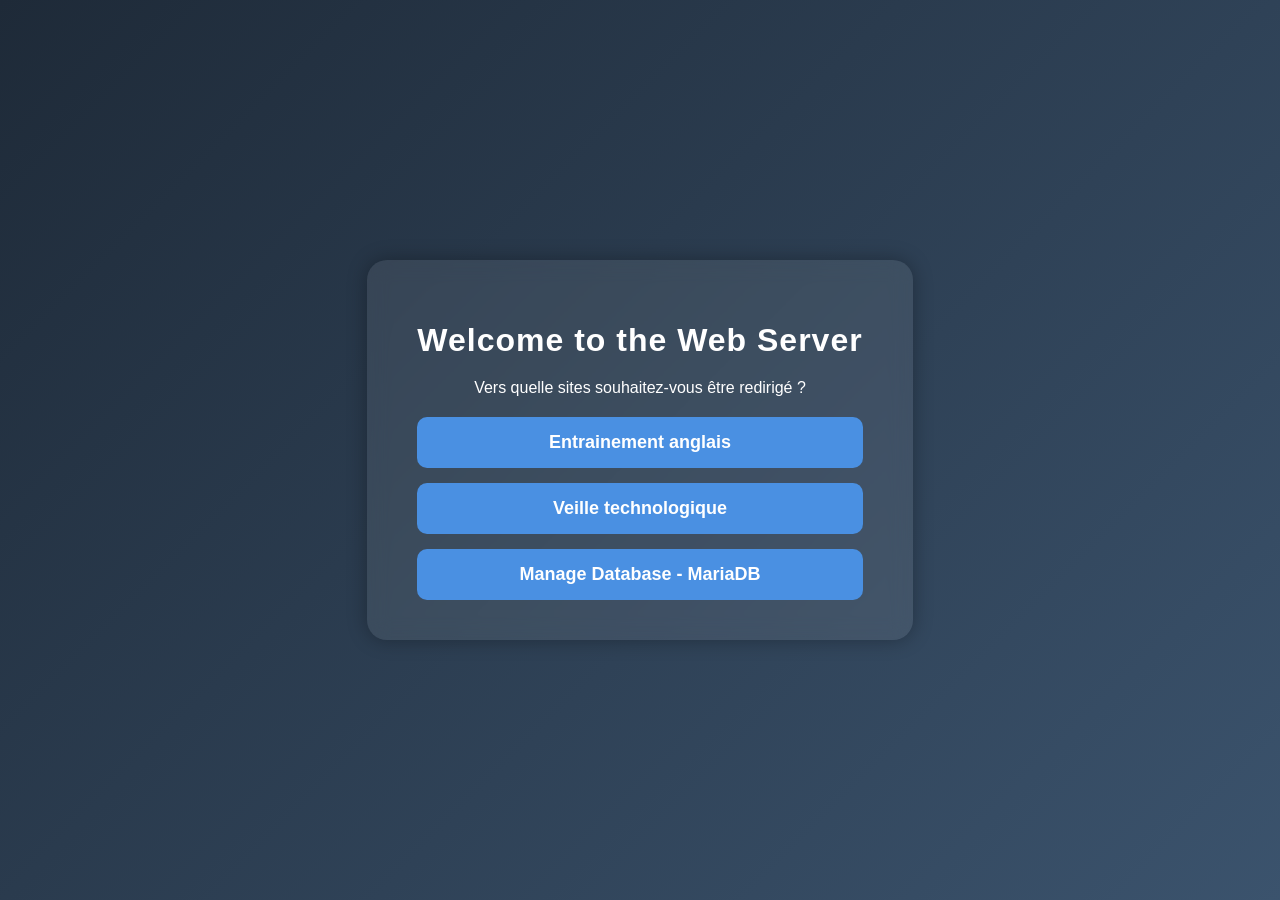
<file: index.html>
<!DOCTYPE html>
<html lang="fr">
    <head>
        <meta charset="UTF-8">
        <meta name="viewport" content="width=device-width, initial-scale=1.0">
        <link rel="stylesheet" href="styles.css">
        <title>Serveur Web</title>
    </head>
    <body>
        <div class="container">
            <h1>Welcome to the Web Server</h1>
            <p>Vers quelle sites souhaitez-vous être redirigé ?</p>
            <div class="links">
                <a href="#">Entrainement anglais</a>
                <a href="/Veille-IT/index.html">Veille technologique</a>
                <a href="#">Manage Database - MariaDB</a>
            </div>
        </div>
    </body>
</html>
</file>
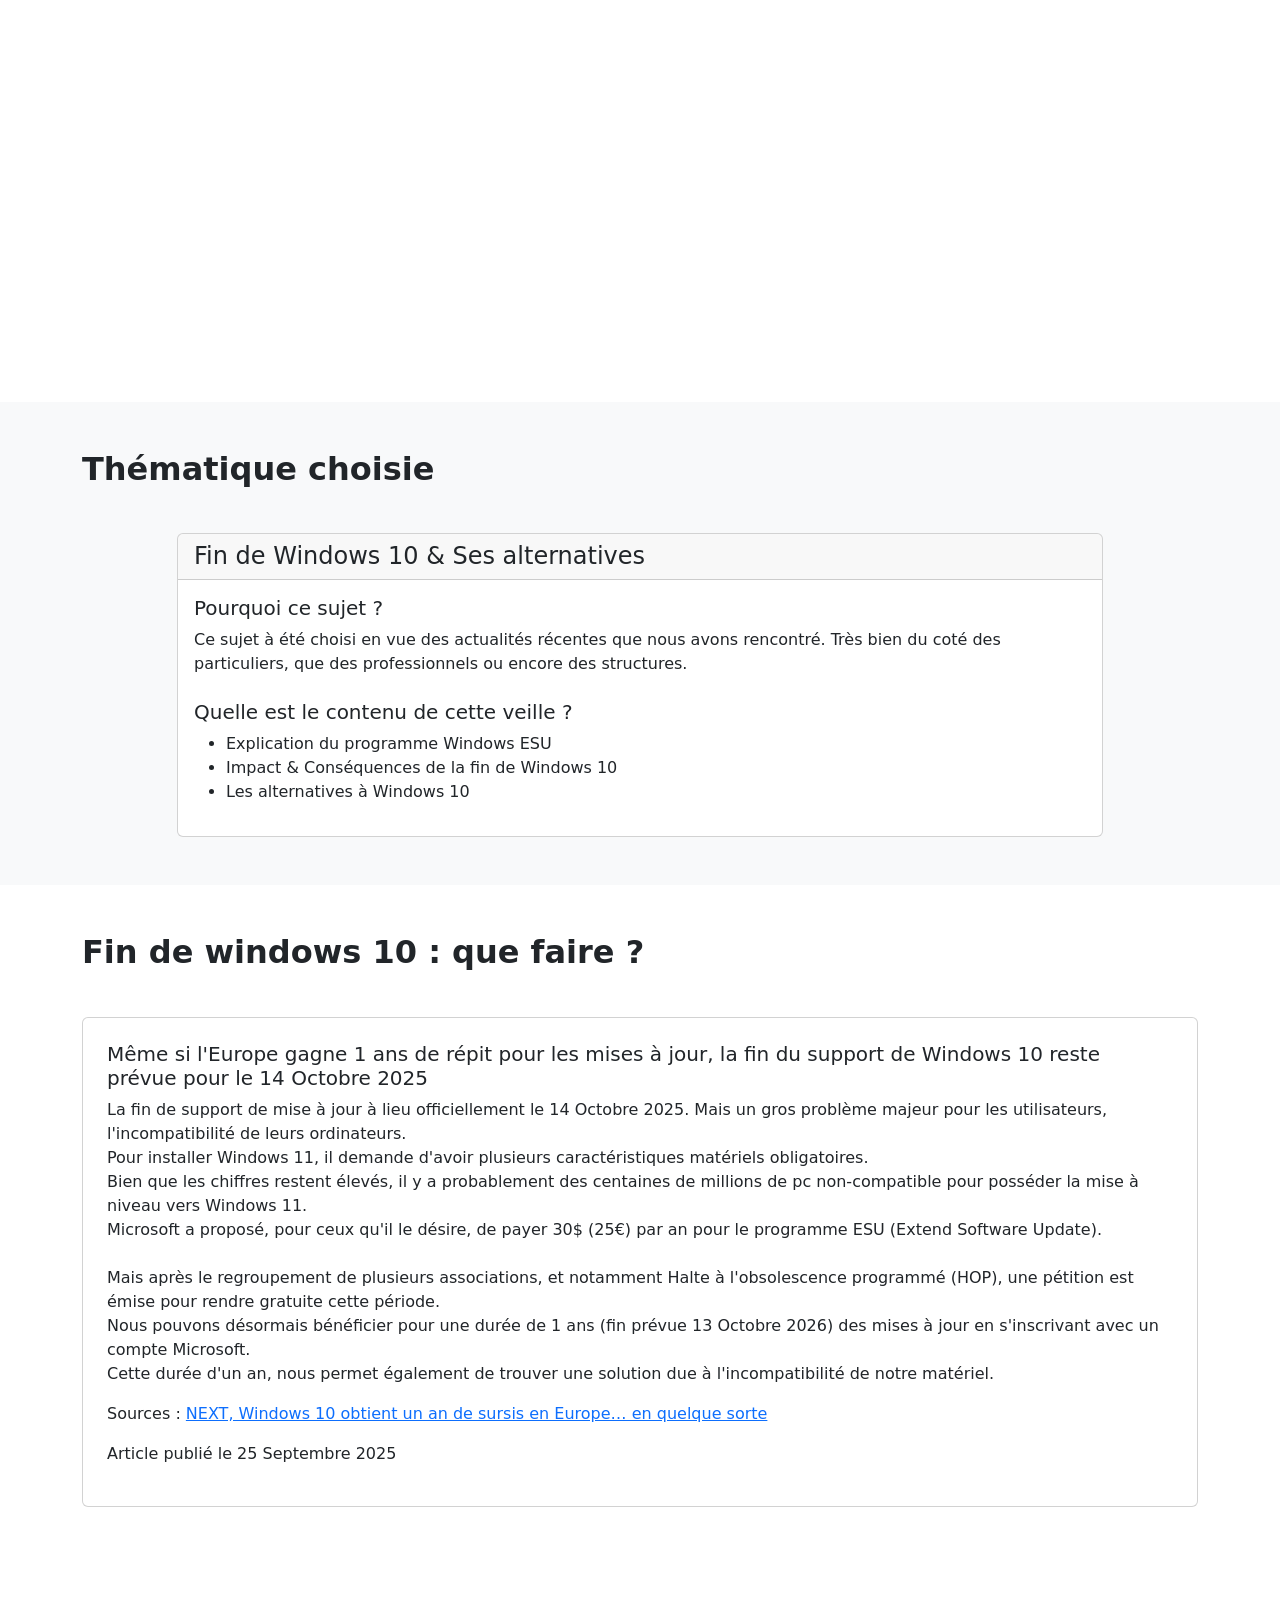
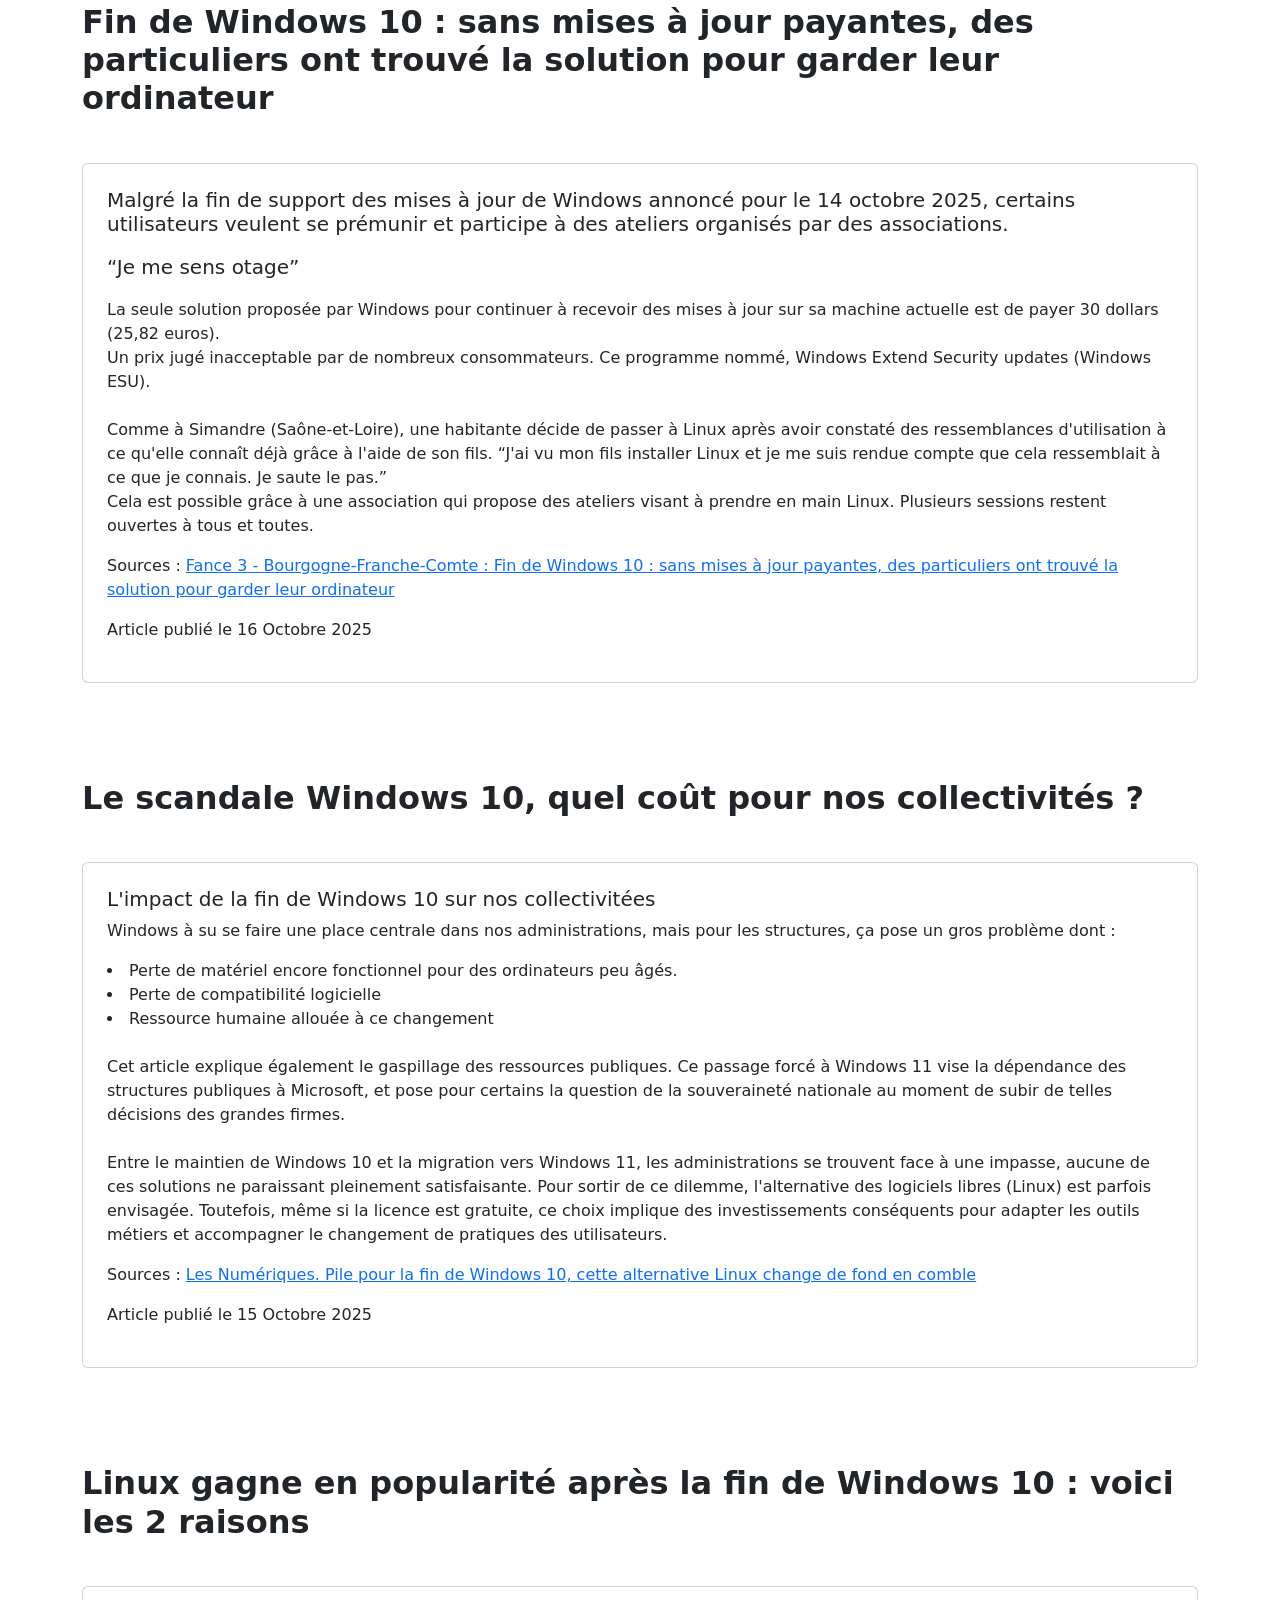
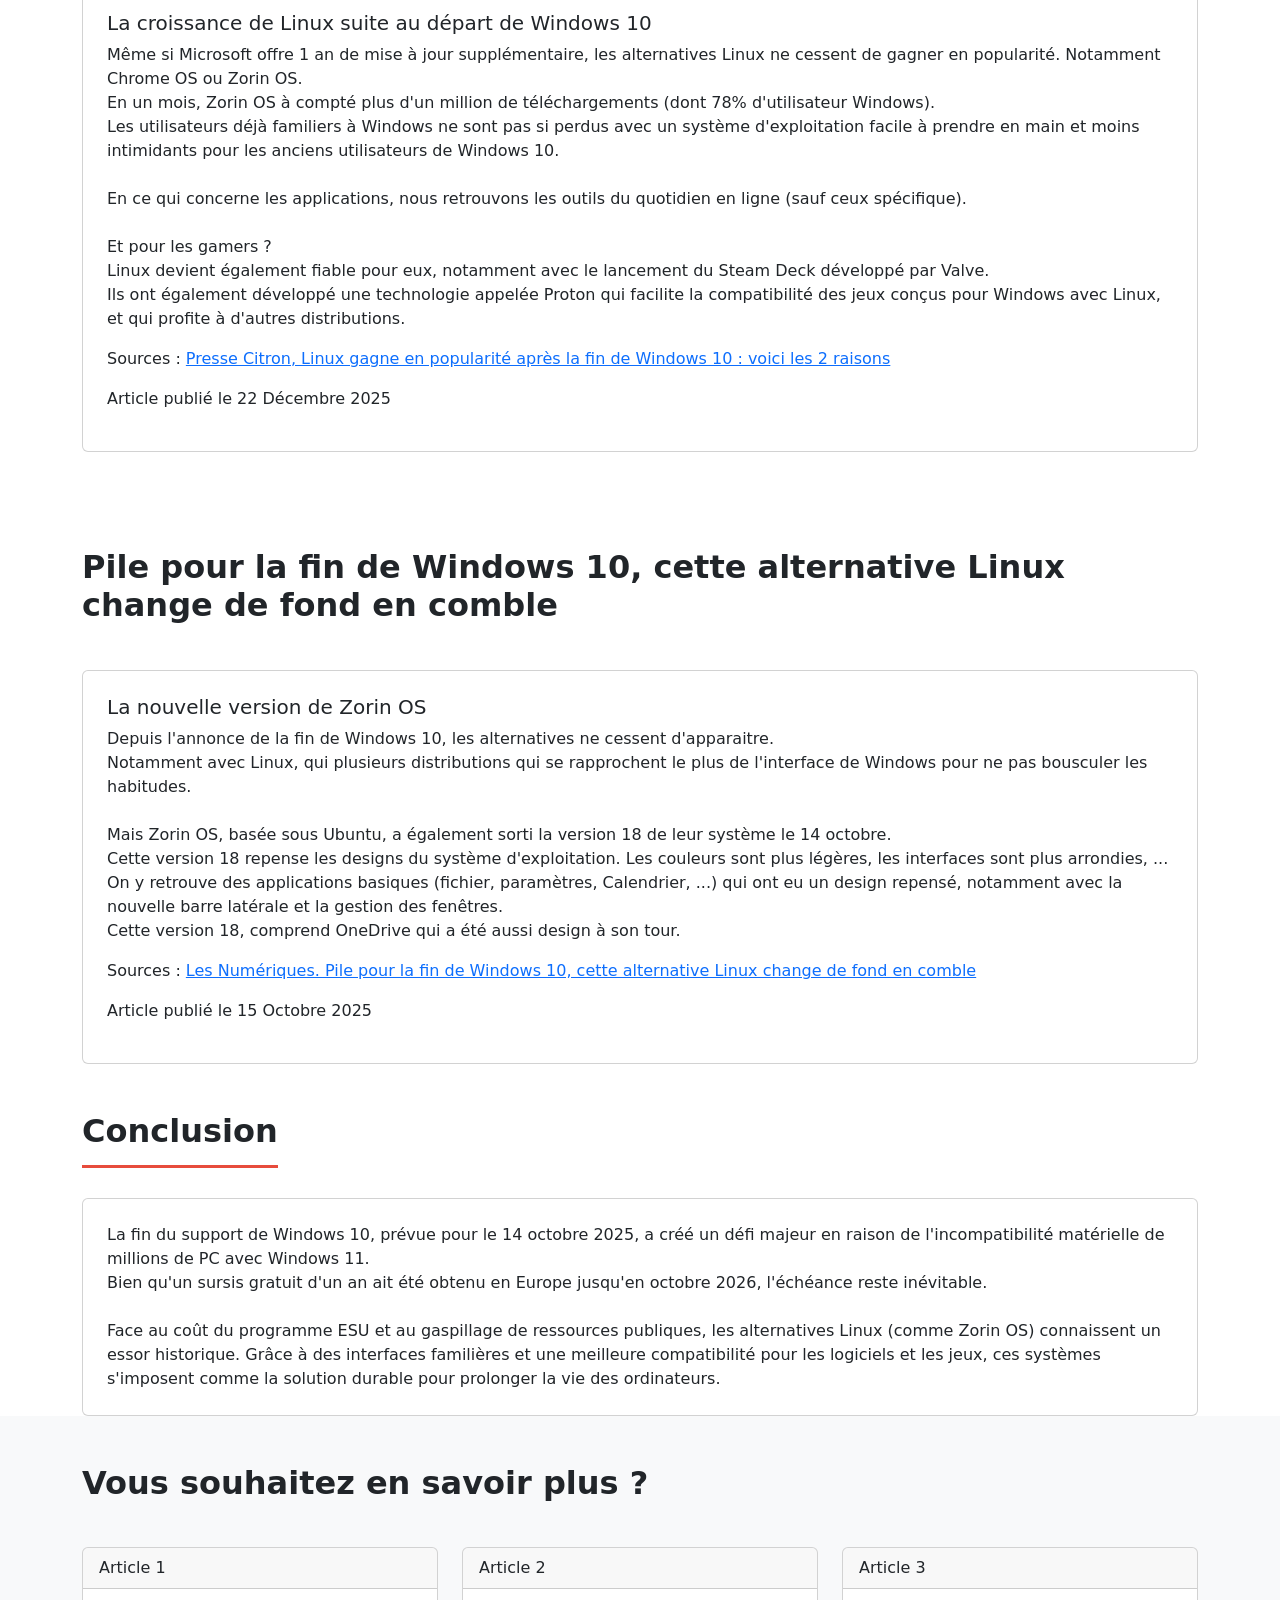
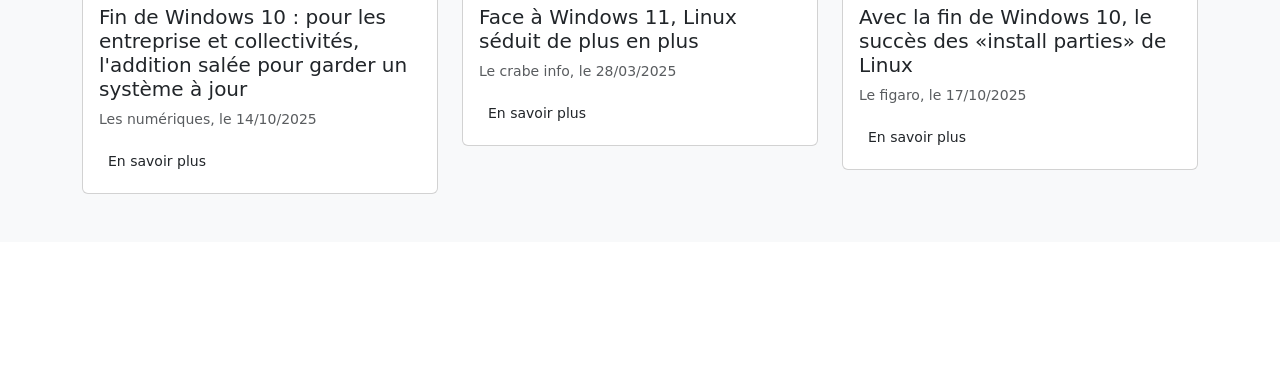
<file: Veille-IT/index.html>
<!DOCTYPE html>
<html lang="en">
<head>
    <meta charset="UTF-8">
    <meta name="viewport" content="width=device-width, initial-scale=1.0">
    <title>Veille technologique</title>
    <link href="https://cdn.jsdelivr.net/npm/bootstrap@5.3.2/dist/css/bootstrap.min.css" rel="stylesheet"> <!-- Lien vers le Bootstrao -->
    <link rel="stylesheet" href="https://cdn.jsdelivr.net/npm/bootstrap-icons@1.11.3/font/bootstrap-icons.min.css">
    <script src="https://cdn.jsdelivr.net/npm/bootstrap@5.3.2/dist/js/bootstrap.bundle.min.js"></script> <!-- Lien vers le Javascript de Bootstrap -->
    <link rel="stylesheet" href="./styles.css">
</head>
<body>
    <header class="header text-center"> <!-- Header -->
        <div class="container"> 
            <h1 class="display-4 fw-bold mb-3">Fin de Windows 10 & Ses alternatives</h1> <!-- Grand titre + titre en gras + marge bottom de 3 -->
            <h3>TURCOT Lucas - <i class="bi bi-calendar-range"> 20/01/2026</i></h3>
        </div>
    </header>
    <section id="thematique" class="py-5 bg-light">
        <div class="container">
            <h2 class="section-title">Thématique choisie</h2>
            <div class="row">
                <div class="col-lg-10 mx-auto">
                    <div class="card">
                        <div class="card-header">
                            <h4 class="mb-0">Fin de Windows 10 & Ses alternatives</h4>
                        </div>
                        <div class="card-body">               
                            <h5>Pourquoi ce sujet ?</h5>
                            <p>Ce sujet à été choisi en vue des actualités récentes que nous avons rencontré. Très bien du coté des particuliers, que des professionnels ou encore des structures.</p>
                            
                            <h5 class="mt-4">Quelle est le contenu de cette veille ?</h5>
                            <ul>
                                <li>Explication du programme Windows ESU</li>
                                <li>Impact & Conséquences de la fin de Windows 10</li>
                                <li>Les alternatives à Windows 10</li>
                            </ul>
                        </div>
                    </div>
                </div>
            </div>
        </div>
    </section>  
        <div class="container py-5">
            <h2 class="section-title">Fin de windows 10 : que faire ? </h2>
            <div class="row">
                <div class="col-12">
                    <div class="card">
                        <div class="card-body p-4">
                            <h5 class="card-title">Même si l'Europe gagne 1 ans de répit pour les mises à jour, la fin du support de Windows 10 reste prévue pour le 14 Octobre 2025</h5>
                            <p class="card-text">
                            La fin de support de mise à jour à lieu officiellement le 14 Octobre 2025. Mais un gros problème majeur pour les utilisateurs, l'incompatibilité de leurs ordinateurs.
                            <br> Pour installer Windows 11, il demande d'avoir plusieurs caractéristiques matériels obligatoires.                        
                            <br>Bien que les chiffres restent élevés, il y a probablement des centaines de millions de pc non-compatible pour posséder la mise à niveau vers Windows 11. <br>
                            Microsoft a proposé, pour ceux qu'il le désire, de payer 30$ (25€) par an pour le programme ESU (Extend Software Update).
                            <br><br>Mais après le regroupement de plusieurs associations, et notamment Halte à l'obsolescence programmé (HOP), une pétition est émise pour rendre gratuite cette période.
                            <br>Nous pouvons désormais bénéficier pour une durée de 1 ans (fin prévue 13 Octobre 2026) des mises à jour en s'inscrivant avec un compte Microsoft.
                            <br>Cette durée d'un an, nous permet également de trouver une solution due à l'incompatibilité de notre matériel. 
                            </p>
                            <p>Sources : <a href="https://next.ink/201508/windows-10-obtient-un-an-de-sursis-en-europe-en-quelque-sorte/" class="card-link">NEXT, Windows 10 obtient un an de sursis en Europe… en quelque sorte</a></p>
                            <p>Article publié le 25 Septembre 2025 </p>
                        </div>
                    </div>
                </div>
            </div>
        </div>
        <div class="container py-5">
            <h2 class="section-title">Fin de Windows 10 : sans mises à jour payantes, des particuliers ont trouvé la solution pour garder leur ordinateur</h2>
            <div class="row">
                <div class="col-12">
                    <div class="card">
                        <div class="card-body p-4">
                            <h5 class="card-title">Malgré la fin de support des mises à jour de Windows annoncé pour le 14 octobre 2025, certains utilisateurs veulent se prémunir et participe à des ateliers organisés par des associations.</h5>
                            <p class="card-text">
                            <blockquote class="blockquote"><p>“Je me sens otage”</p></blockquote>
                            La seule solution proposée par Windows pour continuer à recevoir des mises à jour sur sa machine actuelle est de payer 30 dollars (25,82 euros).
                            <br>
                            Un prix jugé inacceptable par de nombreux consommateurs. Ce programme nommé, Windows Extend Security updates (Windows ESU).
                            <br><br>
                            Comme à Simandre (Saône-et-Loire), une habitante décide de passer à Linux après avoir constaté des ressemblances d'utilisation à ce qu'elle connaît déjà grâce à l'aide de son fils. 
                            “J'ai vu mon fils installer Linux et je me suis rendue compte que cela ressemblait à ce que je connais. Je saute le pas.”
                            <br>
                            Cela est possible grâce à une association qui propose des ateliers visant à prendre en main Linux.
                            Plusieurs sessions restent ouvertes à tous et toutes. 
                            </p>
                            <p>Sources : <a href="https://france3-regions.franceinfo.fr/bourgogne-franche-comte/saone-et-loire/chalon-sur-saone/fin-de-windows-10-sans-mises-a-jour-payantes-des-particuliers-ont-trouve-la-solution-pour-garder-leur-ordinateur-3233804.html" class="card-link">Fance 3 - Bourgogne-Franche-Comte : Fin de Windows 10 : sans mises à jour payantes, des particuliers ont trouvé la solution pour garder leur ordinateur</a></p>
                            <p>Article publié le 16 Octobre 2025</p>
                        </div>
                    </div>
                </div>
            </div>
        </div>
        <div class="container py-5">
            <h2 class="section-title">Le scandale Windows 10, quel coût pour nos collectivités ?</h2>
            <div class="row">
                <div class="col-12">
                    <div class="card">
                        <div class="card-body p-4">
                            <h5 class="card-title">L'impact de la fin de Windows 10 sur nos collectivitées</h5>
                            <p class="card-text">
                            Windows à su se faire une place centrale dans nos administrations, mais pour les structures, ça pose un gros problème dont : 
                            <li>Perte de matériel encore fonctionnel pour des ordinateurs peu âgés.</li>
                            <li>Perte de compatibilité logicielle </li>
                            <li>Ressource humaine allouée à ce changement</li>
                            <br>
                            Cet article explique également le gaspillage des ressources publiques.
                            Ce passage forcé à Windows 11 vise la dépendance des structures publiques à Microsoft, et pose pour certains la question de la souveraineté nationale au moment de subir de telles décisions des grandes firmes.
                            <br><br>Entre le maintien de Windows 10 et la migration vers Windows 11, les administrations se trouvent face à une impasse, aucune de ces solutions ne paraissant pleinement satisfaisante.
                            Pour sortir de ce dilemme, l'alternative des logiciels libres (Linux) est parfois envisagée.
                            Toutefois, même si la licence est gratuite, ce choix implique des investissements conséquents pour adapter les outils métiers et accompagner le changement de pratiques des utilisateurs.
                            </p>
                            <p>Sources : <a href="https://www.lesnumeriques.com/appli-logiciel/pile-pour-la-fin-de-windows-10-cette-alternative-linux-change-de-fond-en-comble-n244009.html" class="card-link">Les Numériques. Pile pour la fin de Windows 10, cette alternative Linux change de fond en comble</a></p>
                            <p>Article publié le 15 Octobre 2025 </p>
                        </div>
                    </div>
                </div>
            </div>
        </div>
        <div class="container py-5">
            <h2 class="section-title">Linux gagne en popularité après la fin de Windows 10 : voici les 2 raisons</h2>
            <div class="row">
                <div class="col-12">
                    <div class="card">
                        <div class="card-body p-4">
                            <h5 class="card-title">La croissance de Linux suite au départ de Windows 10</h5>
                            <p class="card-text">
                            Même si Microsoft offre 1 an de mise à jour supplémentaire, les alternatives Linux ne cessent de gagner en popularité.
                            Notamment Chrome OS ou Zorin OS.
                            <br>En un mois, Zorin OS à compté plus d'un million de téléchargements (dont 78% d'utilisateur Windows).
                            <br>Les utilisateurs déjà familiers à Windows ne sont pas si perdus avec un système d'exploitation facile à prendre en main et moins intimidants pour les anciens utilisateurs de Windows 10. 
                            <br><br>
                            En ce qui concerne les applications, nous retrouvons les outils du quotidien en ligne (sauf ceux spécifique). 
                            <br><br>
                            Et pour les gamers ? 
                            <br>
                            Linux devient également fiable pour eux, notamment avec le lancement du Steam Deck développé par Valve.
                            <br>Ils ont également développé une technologie appelée Proton qui facilite la compatibilité des jeux conçus pour Windows avec Linux, et qui profite à d'autres distributions. 
                            </p>
                            <p>Sources : <a href="https://www.presse-citron.net/linux-gagne-en-popularite-apres-la-fin-de-windows-10-voici-les-2-raisons/" class="card-link">Presse Citron, Linux gagne en popularité après la fin de Windows 10 : voici les 2 raisons</a></p>
                            <p>Article publié le 22 Décembre 2025 </p>
                        </div>
                    </div>
                </div>
            </div>
        </div>
        <div class="container py-5">
            <h2 class="section-title">Pile pour la fin de Windows 10, cette alternative Linux change de fond en comble </h2>
            <div class="row">
                <div class="col-12">
                    <div class="card">
                        <div class="card-body p-4">
                        <h5 class="card-title">La nouvelle version de Zorin OS</h5>
                        <p class="card-text">
                        Depuis l'annonce de la fin de Windows 10, les alternatives ne cessent d'apparaitre.
                        <br>Notamment avec Linux, qui plusieurs distributions qui se rapprochent le plus de l'interface de Windows pour ne pas bousculer les habitudes. <br>
                        <br>
                        Mais Zorin OS, basée sous Ubuntu, a également sorti la version 18 de leur système le 14 octobre.
                        <br>Cette version 18 repense les designs du système d'exploitation. Les couleurs sont plus légères, les interfaces sont plus arrondies, ...
                        <br>
                        On y retrouve des applications basiques (fichier, paramètres, Calendrier, ...) qui ont eu un design repensé, notamment avec la nouvelle barre latérale et la gestion des fenêtres.
                        <br>Cette version 18, comprend OneDrive qui a été aussi design à son tour.
                        </p>
                        <p>Sources : <a href="https://www.lesnumeriques.com/appli-logiciel/pile-pour-la-fin-de-windows-10-cette-alternative-linux-change-de-fond-en-comble-n244009.html" class="card-link">Les Numériques. Pile pour la fin de Windows 10, cette alternative Linux change de fond en comble</a></p>
                        <p>Article publié le 15 Octobre 2025 </p>
                        </div>
                    </div>
                </div>
            </div>
        </div>
    </section>
    <div class="container">
        <h2 class="section-title conclusion">Conclusion </h2>
        <div class="row">
            <div class="col-12">
                <div class="card">
                    <div class="card-body p-4">
                        <p class="card-text">
                        La fin du support de Windows 10, prévue pour le 14 octobre 2025, a créé un défi majeur en raison de l'incompatibilité matérielle de millions de PC avec Windows 11. 
                        <br>Bien qu'un sursis gratuit d'un an ait été obtenu en Europe jusqu'en octobre 2026, l'échéance reste inévitable.
                        <br><br>
                        Face au coût du programme ESU et au gaspillage de ressources publiques, les alternatives Linux (comme Zorin OS) connaissent un essor historique.
                        Grâce à des interfaces familières et une meilleure compatibilité pour les logiciels et les jeux, ces systèmes s'imposent comme la solution durable pour prolonger la vie des ordinateurs.
                        </p>
                    </div>
                </div>
            </div>
        </div>
    </div>
    </section>
    <section id="ESP" class="py-5 bg-light">
        <div class="container">
            <h2 class="section-title article">Vous souhaitez en savoir plus ?</h2>
            <div class="row">
                <!-- Article 1 -->
                <div class="col-md-6 col-lg-4">
                    <div class="card">
                        <div class="card-header">
                            Article 1
                        </div>
                        <div class="card-body">
                            <h5 class="card-title">Fin de Windows 10 : pour les entreprise et collectivités, l'addition salée pour garder un système à jour</h5>
                            <p class="text-muted small">Les numériques, le 14/10/2025</p>
                            <a href="https://www.lesnumeriques.com/informatique/fin-de-windows-10-pour-les-entreprises-et-collectivites-l-addition-salee-pour-garder-un-systeme-a-jour-n243973.html" class="btn btn-custom btn-sm">En savoir plus</a>
                        </div>
                    </div>
                </div>

                <!-- Article 2 -->
                <div class="col-md-6 col-lg-4">
                    <div class="card">
                        <div class="card-header">
                            Article 2
                        </div>
                        <div class="card-body">
                            <h5 class="card-title">Face à Windows 11, Linux séduit de plus en plus</h5>
                            <p class="text-muted small">Le crabe info, le 28/03/2025</p>
                            <a href="https://lecrabeinfo.net/decryptages/guerre-des-os-pourquoi-linux-gagne-du-terrain-sur-windows/#face-a-windows-11-linux-seduit-de-plus-en-plus" class="btn btn-custom btn-sm">En savoir plus</a>
                        </div>
                    </div>
                </div>

                <!-- Article 3 -->
                <div class="col-md-6 col-lg-4">
                    <div class="card">
                        <div class="card-header">
                            Article 3
                        </div>
                        <div class="card-body">
                            <h5 class="card-title">Avec la fin de Windows 10, le succès des «install parties» de Linux</h5>
                            <p class="text-muted small">Le figaro, le 17/10/2025</p>
                            <a href="#" class="btn btn-custom btn-sm">En savoir plus</a>
                        </div>
                    </div>
                </div>
    </section>
    <footer class="text-center">
        <div class="container">
            <p class="mb-0">&copy; Réalisé par TURCOT Lucas - BTS SIO Saint Paul Bourdon Blanc</p>
        </div>
    </footer>
</body>
</html>
</file>
<file: styles.css>
body {
    margin: 0;
    padding: 0;
    background: linear-gradient(135deg, #1e2a38, #3b536d);
    font-family: Arial, sans-serif;
    color: #fff;
    display: flex;
    justify-content: center;
    align-items: center;
    height: 100vh;
    text-align: center;
}

.container {
    background: rgba(255, 255, 255, 0.08);
    padding: 40px 50px;
    border-radius: 20px;
    backdrop-filter: blur(10px);
    box-shadow: 0 0 20px rgba(0,0,0,0.3);
    animation: fadeIn 1.3s ease-out;
}

h1 {
    margin-bottom: 20px;
    font-size: 32px;
    letter-spacing: 1px;
}

.links {
    margin-top: 20px;
    display: flex;
    flex-direction: column;
    gap: 15px;
}

a {
    text-decoration: none;
    padding: 15px 25px;
    border-radius: 10px;
    background: #4a90e2;
    color: white;
    font-weight: bold;
    font-size: 18px;
    transition: 0.3s;
}

a:hover {
    background: #6bb6ff;
    transform: scale(1.05);
}

@keyframes fadeIn {
    from { opacity: 0; transform: translateY(20px); }
    to { opacity: 1; transform: translateY(0); }
}
</file>
<file: Veille-IT/styles.css>
#Fichier CSS
:root {
    --primary-color: #2c3e50; /* Couleur primaire */
    --secondary-color: #3498db; /* Couleur secondaire */
}

.header {
    background: linear-gradient(135deg, var(--primary-color), var(--secondary-color));
    color: white; /*Couleur du texte en blanc*/
    padding: 80px 0;
    margin-bottom: 50px;
}

.section-title {
    color: var(--primary-color);
    font-weight: bold;
    margin-bottom: 30px;
    padding-bottom: 15px;
    border-bottom: 3px solid var(--secondary-color);
    display: inline-block;
}
.conclusion {
    border-bottom: 3px solid #e74c3c;
}

footer {
    background: var(--primary-color);
    color: white; /*Couleur du texte en blanc*/
    padding: 30px 0;
    margin-top: 50px;
}
</file>
